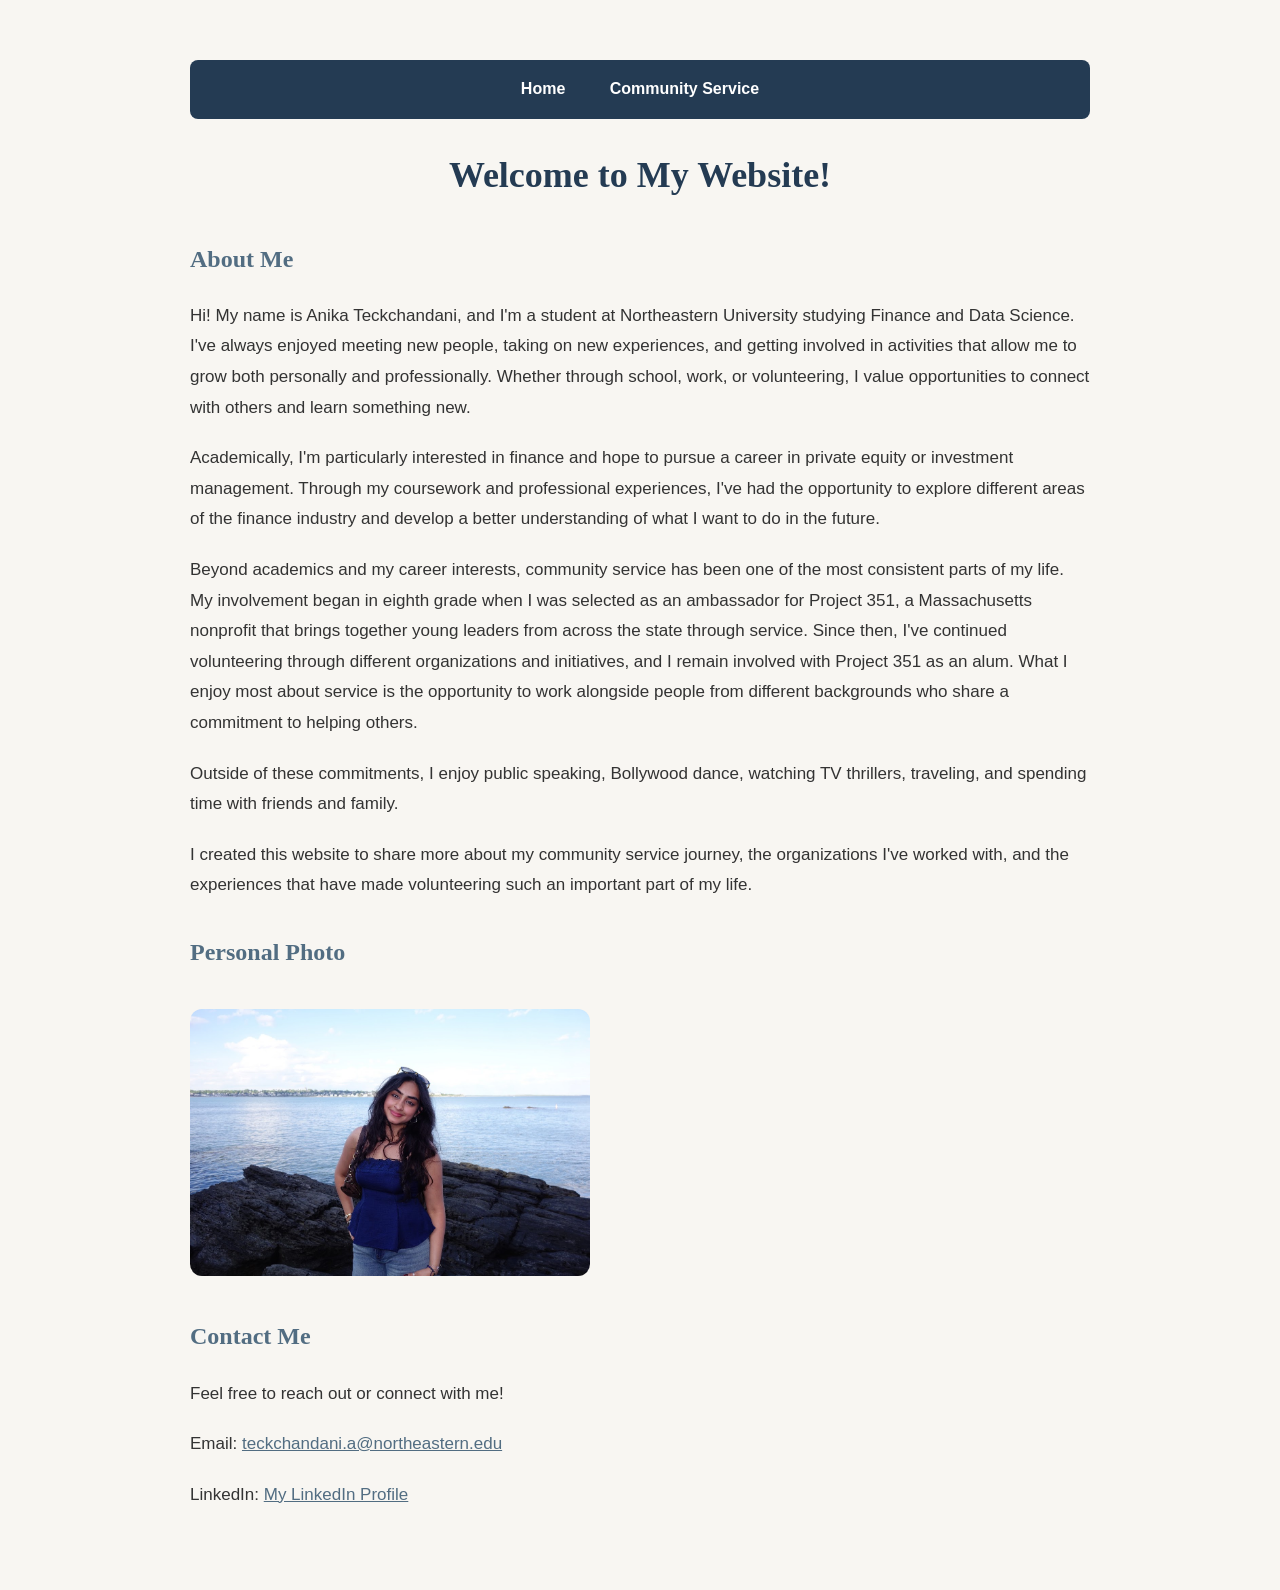
<file: index.html>
<!DOCTYPE html>
<html lang="en">

<head>
    <meta charset="UTF-8">
    <title>Anika's Personal Website</title>
    <link rel="stylesheet" href="styles.css">

</head>

<body>
<nav>
    <a href="index.html">Home</a>
    <a href="service.html">Community Service</a>
</nav>
    <h1>Welcome to My Website!</h1>

    <h2>About Me</h2>

<p>
    Hi! My name is Anika Teckchandani, and I'm a student at
    Northeastern University studying Finance and
    Data Science. I've always enjoyed meeting new
    people, taking on new experiences, and getting
    involved in activities that allow me to grow
    both personally and professionally. Whether
    through school, work, or volunteering, I value
    opportunities to connect with others and learn
    something new.
</p>

<p>
    Academically, I'm particularly interested in
    finance and hope to pursue a career in private
    equity or investment management. Through my
    coursework and professional experiences, I've
    had the opportunity to explore different areas
    of the finance industry and develop a better
    understanding of what I want to do in the future.
</p>

<p>
    Beyond academics and my career interests,
    community service has been one of the most
    consistent parts of my life. My involvement
    began in eighth grade when I was selected as
    an ambassador for Project 351, a Massachusetts
    nonprofit that brings together young leaders
    from across the state through service. Since
    then, I've continued volunteering through
    different organizations and initiatives, and
    I remain involved with Project 351 as an alum.
    What I enjoy most about service is the
    opportunity to work alongside people from
    different backgrounds who share a commitment
    to helping others.
</p>

<p>
    Outside of these commitments, I enjoy public
    speaking, Bollywood dance, watching TV thrillers,
    traveling, and spending time with friends
    and family.
</p>

<p>
    I created this website to share more about my
    community service journey, the organizations
    I've worked with, and the experiences that have
    made volunteering such an important part of
    my life.
</p>



<h2>Personal Photo</h2>

<img src="IMG_4243.JPG"
     alt="Personal photo of me"
     width="400">

<h2>Contact Me</h2>

<p>
    Feel free to reach out or connect with me!
</p>

<p>
    Email:
    <a href="mailto:teckchandani.a@northeastern.edu">
        teckchandani.a@northeastern.edu
    </a>
</p>

<p>
    LinkedIn:
    <a href="https://www.linkedin.com/in/anika-teckchandani/">
        My LinkedIn Profile
    </a>
</p>

</body>

</html>
</file>
<file: styles.css>
/* General website styling */
body {
    background-color: #F8F6F2;
    color: #333333;
    font-family: Arial, sans-serif;
    line-height: 1.8;
    max-width: 900px;
    margin: 40px auto;
    padding: 20px;
}

/* Main heading */
h1 {
    color: #243B53;
    font-family: Georgia, serif;
    font-size: 36px;
    text-align: center;
}

/* Section headings */
h2 {
    color: #526D82;
    font-family: Georgia, serif;
    margin-top: 30px;
}

/* Paragraph styling */
p {
    font-size: 17px;
    margin-bottom: 20px;
}

/* Navigation menu */
nav {
    background-color: #243B53;
    padding: 15px;
    text-align: center;
    border-radius: 8px;
}

nav a {
    color: white;
    text-decoration: none;
    margin: 0 20px;
    font-weight: bold;
}

/* Navigation hover effect */
nav a:hover {
    color: #D9B99B;
}

/* Images */
img {
    max-width: 100%;
    height: auto;
    border-radius: 12px;
    margin-top: 15px;
}

/* Contact links */
a {
    color: #526D82;
}

/* List styling */
li {
    margin-bottom: 10px;
}


/* Community service photo gallery */
.photo-gallery {
    display: grid;
    grid-template-columns: repeat(2, 1fr);
    gap: 12px;
    margin-top: 20px;
}

/* Make all photos equal size */
.photo-gallery img {
    display: block;
    width: 100%;
    height: 250px;
    object-fit: cover;
    object-position: center;
    margin: 0;
    border-radius: 12px;
}

/* Mobile screens */
@media (max-width: 600px) {
    .photo-gallery {
        grid-template-columns: 1fr;
    }
}

/* D3 network diagram */
#network-chart {
    width: 100%;
    max-width: 700px;
    margin: 20px auto;
}

#network-chart svg {
    display: block;
    width: 100%;
    height: auto;
}

/* Interactive flip card */
.flip-card {
    width: 100%;
    max-width: 500px;
    height: 190px;
    margin: 25px auto;
    perspective: 1000px;
}

.flip-card-inner {
    position: relative;
    width: 100%;
    height: 100%;
    transition: transform 0.6s;
    transform-style: preserve-3d;
}

.flip-card-inner.flipped {
    transform: rotateY(180deg);
}

.flip-card-front,
.flip-card-back {
    position: absolute;
    width: 100%;
    height: 100%;
    box-sizing: border-box;
    padding: 25px;
    border-radius: 12px;
    backface-visibility: hidden;
    background-color: #243B53;
    color: white;
    text-align: center;
}

.flip-card-back {
    background-color: #526D82;
    transform: rotateY(180deg);
}

.flip-card h3 {
    margin-top: 5px;
}

.flip-card p {
    font-size: 15px;
}
</file>
